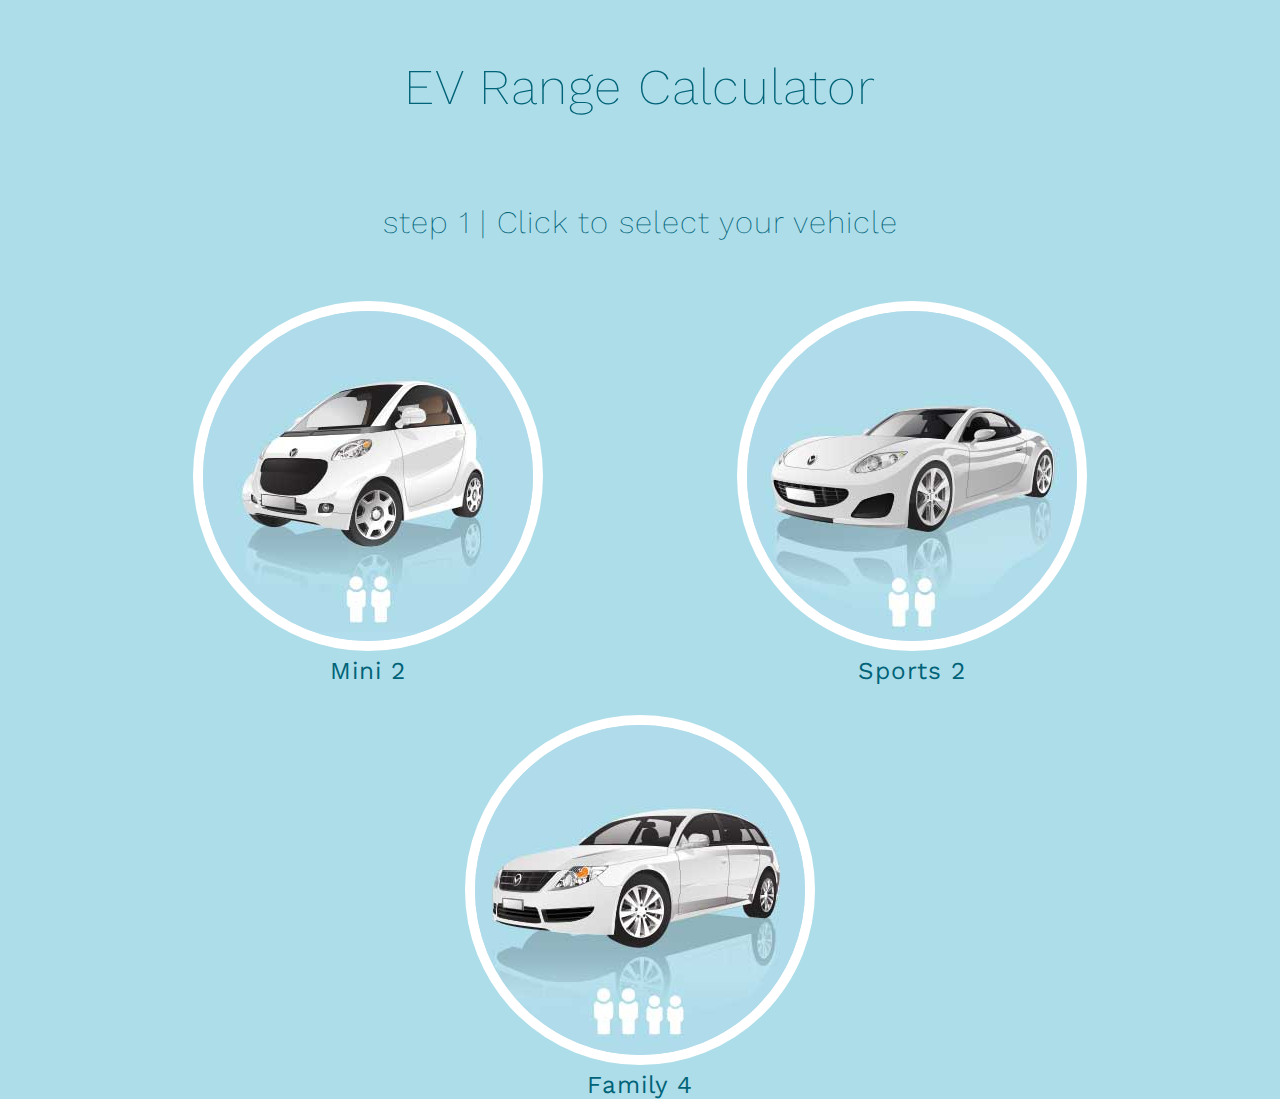
<file: index.html>
<!DOCTYPE html>
<html lang="en">

<head>
    <meta charset="UTF-8">
    <meta http-equiv="X-UA-Compatible" content="IE=edge">
    <meta name="viewport" content="width=device-width, initial-scale=1.0">
    <meta name="description" content="A calculator for electric vechicle range, and maps for nearest charging points">
    <meta name="keywords"
        content="electric vechicle range calculator, electric vechicle journey calculator, Ireland, nearest charging points">
    <link rel="stylesheet" href="assets/css/style.css">
    <title>Electric Vehicle Range Calculator</title>
</head>

<body>
    <header>
        <a href="index.html">
            <h1>EV Range Calculator</h1>
        </a>
    </header>

    <div>
        <h2>step 1 | Click to select your vehicle</h2>
    </div>

    <!-- Three cars images flexbox -->
    <div id="cars-continer">

        <div class="circle-container" id="select-mini">
            <div id="circle-cover-bg1"></div>
            <h3>Mini 2</h3>
        </div>

        <div class="circle-container" id="select-sports">
            <div id="circle-cover-bg2"></div>
            <h3>Sports 2</h3>
        </div>

        <div class="circle-container" id="select-family">
            <div id="circle-cover-bg3"></div>
            <h3>Family 4</h3>
        </div>

    </div>

    <script src="assets/js/homepage-script.js"></script>
</body>

</html>
</file>
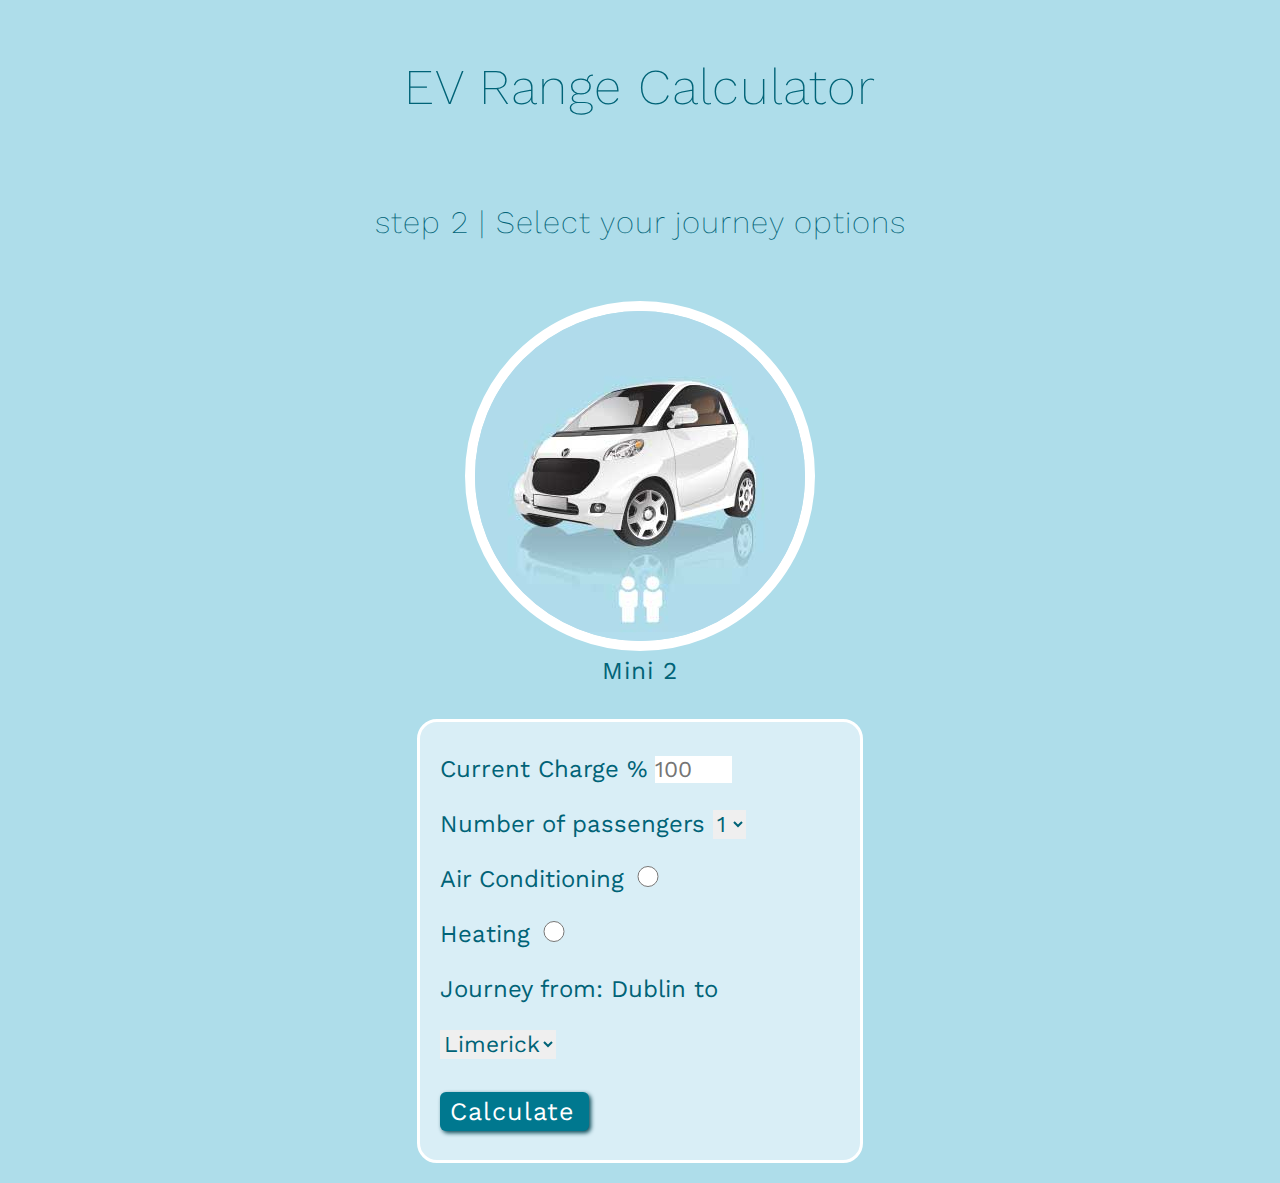
<file: form-mini.html>
<!DOCTYPE html>
<html lang="en">

<head>
    <meta charset="UTF-8">
    <meta http-equiv="X-UA-Compatible" content="IE=edge">
    <meta name="viewport" content="width=device-width, initial-scale=1.0">
    <meta name="description" content="A calculator for electric vechicle range, and maps for nearest charging points">
    <meta name="keywords"
        content="electric vechicle range calculator, electric vechicle journey calculator, Ireland, nearest charging points">
    <link rel="stylesheet" href="assets/css/style.css">
    <title>Electric Vehicle Range Calculator</title>
</head>

<body>
    <header>
        <!-- Main heading -->
        <a href="index.html">
            <h1>EV Range Calculator</h1>
        </a>
    </header>

    <!-- Main Sub heading -->
    <div>
        <h2>step 2 | Select your journey options</h2>
    </div>

    <!-- Mini car image -->
    <div class="circle-container">
        <div id="circle-cover-bg1"></div>
        <h3>Mini 2</h3>
    </div>
    <br>
    <br>

    <!-- Journey options form -->
    <section id="form-section">
        <!-- https://formdump.codeinstitute.net/ -->
        <form action="#" method="POST" id="journey-form">
            <label for="currentcharge">Current Charge %</label>
            <input type="number" min=0 max=100 maxlength="3" placeholder="100" onchange="checkRangeNum()" id="currcharge" class="charge-input" 
                name="currentcharge" required>

            <br>

            <label for="passengers">Number of passengers</label>
            <select id="num_passengers" value="passengers" name="numofpassengers">
                <option value="1">1</option>
                <option value="2">2</option>
            </select>

            <br>

            <label for="aircon">Air Conditioning</label>
            <input type="radio" id="aircon" value="aircon" name="heating_aircon">

            <br>

            <label for="heating">Heating</label>
            <input type="radio" id="heating" value="heating" name="heating_aircon">

            <br>

            <label for="from">Journey from: Dublin</label>

            <label for="to">to</label>
            <select id="end_destination" value="to" name="to_destination">
                <option value="1">Limerick</option>
                <option value="2">Belfast</option>
                <option value="3">Cork</option>
            </select>

            <br>

            <!-- Calculate range and Open The Modal -->
            <input type="submit" id="calculate_button" value="Calculate">

        </form>
    </section>

    <!-- The Modal for displaying Car Range results-->
    <div id="myModal" class="modal">

        <!-- Modal content -->
        <div class="modal-content">
            <span class="close">&times;</span>
            <div class="modaltext" id="display_results"></div>
            <div class="modaltext" id="display_journeydistance"></div>
            <div class="modaltext" id="display_rechargemessage"></div>
            <div id="map">
                <iframe id="map-iframe" src="https://maps.google.com/maps?q=limerick%20ev%20charging%20stations&t=&z=13&ie=UTF8&iwloc=&output=embed"></iframe>
            </div>
        </div>

    </div>



    <script src="assets/js/script.js"></script>
</body>

</html>
</file>
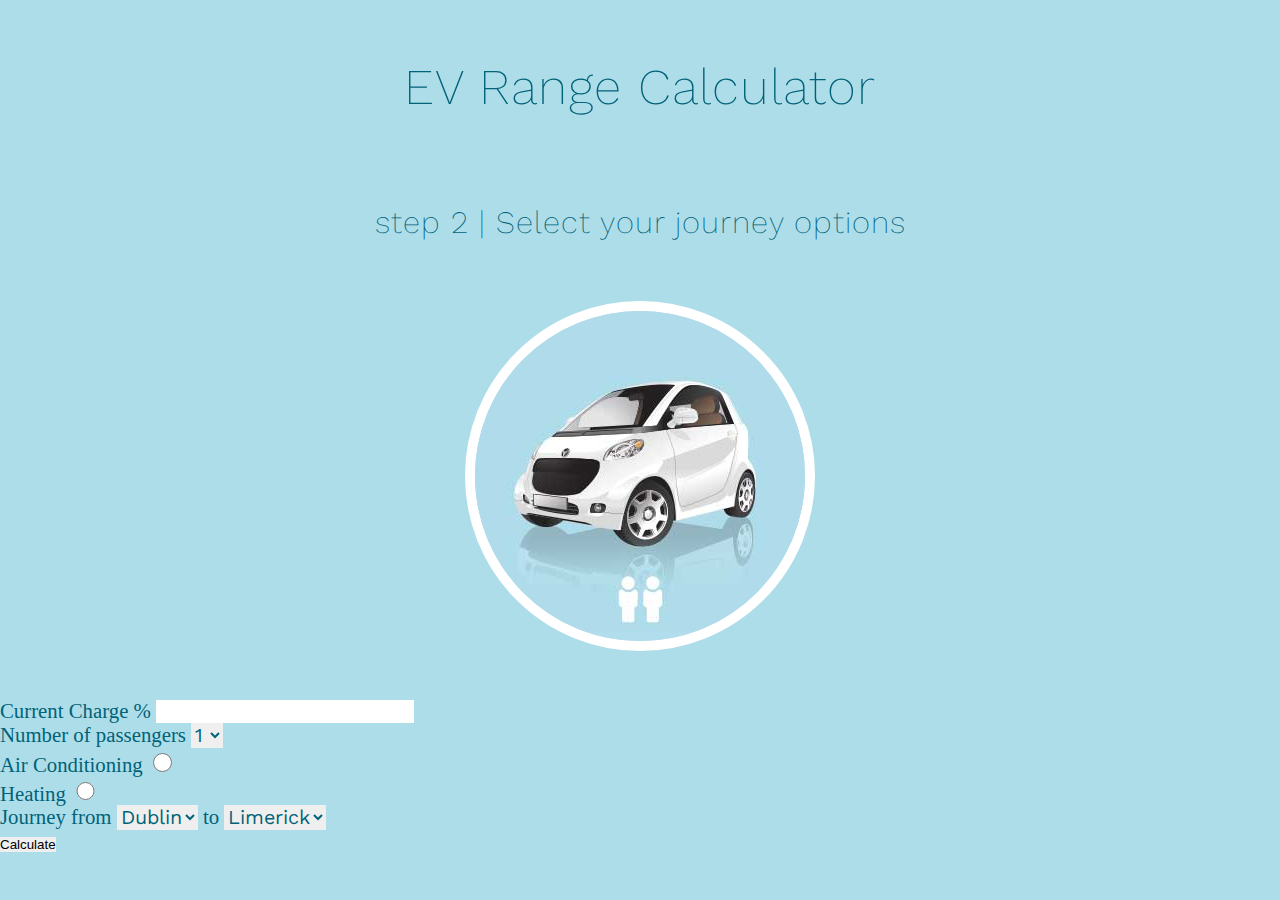
<file: form.html>
<!DOCTYPE html>
<html lang="en">

<head>
    <meta charset="UTF-8">
    <meta http-equiv="X-UA-Compatible" content="IE=edge">
    <meta name="viewport" content="width=device-width, initial-scale=1.0">
    <meta name="description" content="A calculator for electric vechicle range, and maps for nearest charging points">
    <meta name="keywords"
        content="electric vechicle range calculator, electric vechicle journey calculator, Ireland, nearest charging points">
    <link rel="stylesheet" href="assets/css/style.css">
    <title>Electric Vehicle Range Calculator</title>
</head>

<body>
    <header>
        <a href="index.html">
            <h1>EV Range Calculator</h1>
        </a>
    </header>

    <div>
        <h2>step 2 | Select your journey options</h2>
    </div>

    <div class="circle-container" id="select-mini">
        <div id="circle-cover-bg1"></div>
        <div id="selected-car-name"></div> 
    </div>
    <br>
    <br>

    <section class="form-section">
        <form action="https://formdump.codeinstitute.net/" method="POST" id="journey-form">
            <label for="currentcharge">Current Charge %</label>
            <input type="number" id="currcharge" class="charge-input" value="currentcharge" name="current_charge"
                required>

                <br>

            <label for="passengers">Number of passengers</label>
            <select id="num_passengers" value="passengers" name="numofpssengers">
                <option value="1">1</option>
                <option value="2">2</option>
            </select>

            <br>

            <label for="aircon">Air Conditioning</label>
            <input type="radio" id="aircon" value="aircon" name="heating_aircon">

            <br>

            <label for="heating">Heating</label>
            <input type="radio" id="heating" value="heating" name="heating_aircon">

            <br>

            <label for="from">Journey from</label>
            <select id="start_destination" value="from" name="from_destination">
                <option value="1">Dublin</option>
            </select>

            <label for="to">to</label>
            <select id="end_destination" value="to" name="to_destination">
                <option value="1">Limerick</option>
                <option value="2">Belfast</option>
                <option value="3">Cork</option>
            </select>

            <br>

            <input type="submit" value="Calculate" class="submit-button">
        </form>
    </section>



    <script src="assets/js/script.js"></script>
</body>

</html>
</file>
<file: assets/css/style.css>
@import url('https://fonts.googleapis.com/css2?family=Source+Sans+Pro:wght@400;600&family=Work+Sans:wght@300&display=swap');

* {
    margin: 0;
    padding: 0;
    border: none;
}

body {
    background: #aeddea;
    color: #006377;
    font-size: 130%;
}

/* main heading */

h1,
h2 {
    text-align: center;
    font-family: 'Work Sans', sans-serif;
    font-weight: 200;
    letter-spacing: 1px;
    margin: 30px;
}

h2 {
    margin-bottom: 60px;
}

h3 {
    text-align: center;
    font-family: 'Work Sans', sans-serif;
    font-weight: 400;
    letter-spacing: 1px;
    margin: 15px;
}

a {
    text-decoration: none;
    color: #006377;
    margin: 20%;
    font-size: 120%;
}

a:hover {
    color: #6ec3dc;
}

#backtomainlink {
    font-size: 70%;
}

#backtomainlink:hover {
    color: #6ec3dc;
}

i {
    margin: 5px;
}

/* circle images of cars */

.circle-container {
    width: 330px;
    height: 330px;
    border-style: solid;
    border-color: #fff;
    border-width: 10px;
    border-radius: 50%;
    margin: 0 auto;
}

#circle-cover-bg1 {
    background: url('../images/carsimages_mini.jpg') no-repeat center center;
    height: 100%;
    border-radius: 50%;
}

#circle-cover-bg2 {
    background: url('../images/carsimages_sports.jpg') no-repeat center center;
    height: 100%;
    border-radius: 50%;
}

#circle-cover-bg3 {
    background: url('../images/carsimages_family.jpg') no-repeat center center;
    height: 100%;
    border-radius: 50%;
}

#cars-continer {
    display: flex;
    flex-wrap: wrap;
    width: 80%;
    margin: auto;
    gap: 4rem;
}

#select-mini:hover {
    opacity: 0.7;
    box-shadow: 0px 0px 20px 20px #fff;
}

#select-sports:hover {
    opacity: 0.7;
    box-shadow: 0px 0px 20px 20px #fff;
}

#select-family:hover {
    opacity: 0.7;
    box-shadow: 0px 0px 20px 20px #fff;
}

/* form section */

#form-section {
    font-family: 'Work Sans', sans-serif;
    font-size: 115%;
    line-height: 230%;
    margin: 20px auto;
    color: #006377;
    background-color: #d9eef6;
    max-width: 400px;
    left: 8%;
    padding: 20px;
    border: solid 3px #fff;
    border-radius: 20px;
}

.white_underline {
    width: 100%;
    height: 3px;
    margin: 5px auto;
    background-color: #fff;
}

#calculate_button {
    font-family: 'Work Sans', sans-serif;
    margin-top: 20px;
    padding: 5px 15px 5px 10px;
    text-align: center;
    font-size: 105%;
    letter-spacing: 1px;
    background-color: #00788f;
    color: #fff;
    border-radius: 6px;
    box-shadow: 2px 2px 4px #0c4b58;
}

#calculate_button:hover {
    background-color: #aeddea;
    color: #006377;
    box-shadow: none;
}

#reset_button {
    font-family: 'Work Sans', sans-serif;
    margin: 20px 20px 20px 50px;
    padding: 5px 15px 5px 10px;
    text-align: center;
    font-size: 105%;
    letter-spacing: 1px;
    background-color: #888;
    color: #fff;
    border-radius: 6px;
    box-shadow: 2px 2px 4px #00788f;
}

#reset_button:hover {
    background-color: #6ec3dc;
    color: #006377;
    box-shadow: none;
}

select {
    font-family: 'Work Sans', sans-serif;
    color: #006377;
    font-size: 95%;
}

input[type="radio"] {
    background-color: #98d4e6;
    margin: 5px;
    font: inherit;
    color: #006377;
    width: .9em;
    height: .9em;
    border: 0.3em solid #00788f;
    border-radius: 50%;
}

#currcharge {
    font-family: 'Work Sans', sans-serif;
    color: #006377;
    font-size: 95%;
}

/* The Modal for Results (background) */
.modal {
    display: none;
    position: fixed;
    z-index: 1;
    left: 0;
    top: 0;
    width: 100%;
    height: 100%;
    overflow: auto;
    background-color: rgb(0, 66, 79);
    background-color: rgba(0, 66, 79, 0.5);
}

/* Modal displaying range results */
.modal-content {
    background-color: #def0f7;
    margin: 15% auto;
    padding: 20px;
    border: 1px solid #888;
    border-radius: 10px;
    width: 57%;
    height: 600px;
}


/* Google map of charging points */
#map-iframe {
    height: 350px;
    width: 100%;
    margin-top: 10px;
}

/* Button to close range results modal */
.close {
    color: #006377;
    float: right;
    font-size: 28px;
    font-weight: bold;
}

.close:hover,
.close:focus {
    color: #98d4e6;
    text-decoration: none;
    cursor: pointer;
}

.modaltext {
    font-family: 'Work Sans', sans-serif;
    margin-top: 20px;
    padding: 5px 5px 5px 10px;
    text-align: center;
    font-size: 150%;
    letter-spacing: 1px;
}

#display_rechargemessage {
    font-size: 95%;
}

/* Media queries */

/* For mobile screen sizes from 480px wide and down */
@media screen and (max-width: 480px) {

    body {
        font-size: 105%;
    }

    h1,
    h2 {
        margin: 10px;
    }

    h2 {
        margin-bottom: 30px;
    }

    .circle-container {
        width: 300px;
        height: 300px;
    }

    #cars-continer {
        width: 90%;
        gap: 3rem;
    }

    .modal-content {
        margin: 5% auto;
        padding: 10px;
        width: 95%;
        height: 600px;
    }
}
</file>
